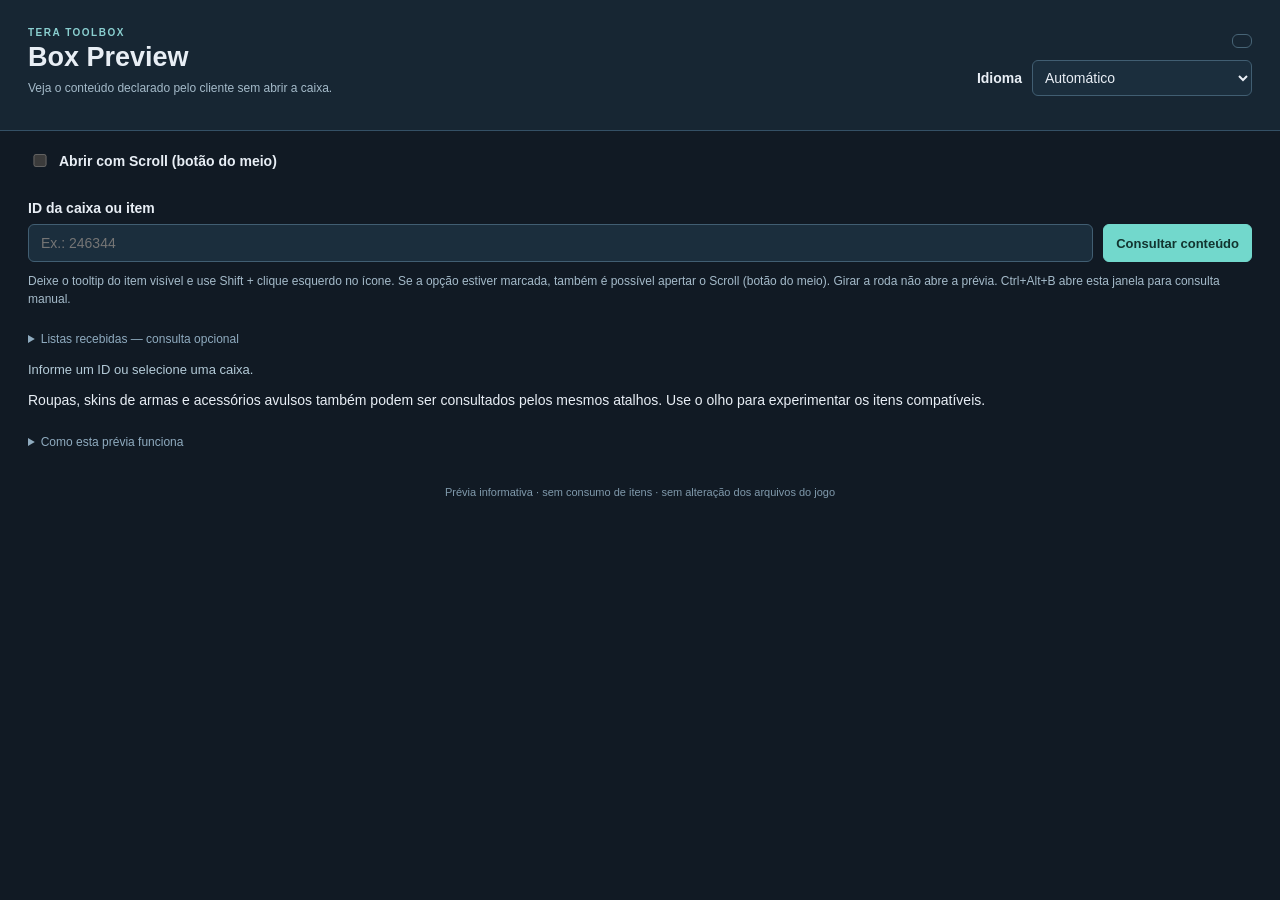
<file: ui/index.html>
<!doctype html>
<html lang="pt-BR"><head><meta charset="utf-8"><meta name="viewport" content="width=device-width,initial-scale=1"><meta http-equiv="Content-Security-Policy" content="default-src 'none'; script-src 'self'; style-src 'self'; img-src data: https://tera-asura.com/static/images/tera-icons/;"><title>Box Preview</title><link rel="stylesheet" href="style.css"></head><body>
<header><div><span class="eyebrow">TERA TOOLBOX</span><h1>Box Preview</h1><p>Veja o conteúdo declarado pelo cliente sem abrir a caixa.</p></div><div class="header-options"><span id="version"></span><div class="language-choice"><label for="language">Idioma</label><select id="language" aria-label="Idioma"><option id="language-auto" value="auto">Automático</option><option value="pt">Português</option><option value="en">English</option><option value="es">Español (Latinoamérica)</option></select></div><p id="language-status" role="status" hidden></p></div></header>
<main><div class="input-options"><label><input id="middle-mouse" type="checkbox" disabled>Abrir com Scroll (botão do meio)</label><p id="input-error" role="status" hidden></p></div><div class="connection"><span id="server"></span><span id="character"></span></div>
<form id="search"><label for="item-id">ID da caixa ou item</label><div class="search-row"><input id="item-id" type="number" min="1" max="2147483647" placeholder="Ex.: 246344" required><button id="show" type="submit">Consultar conteúdo</button></div></form>
<p class="hint">Deixe o tooltip do item visível e use Shift + clique esquerdo no ícone. Se a opção estiver marcada, também é possível apertar o Scroll (botão do meio). Girar a roda não abre a prévia. Ctrl+Alt+B abre esta janela para consulta manual.</p>
<p id="pointer-status" role="status"></p>
<p id="capture-status" role="status"></p>
<details><summary>Listas recebidas — consulta opcional</summary><section class="inventory"><div class="section-title"><h2>Caixas e conversões disponíveis</h2><button id="refresh" type="button">Atualizar lista</button></div><label for="source">Origem dos itens</label><select id="source"><option value="inventory">Inventário</option><option value="rewards">TERA Rewards</option><option value="shop">Outras lojas</option></select><p class="hint">Abra a loja no jogo para receber seus itens. Não precisa comprar a caixa ou tê-la no inventário.</p><label for="inventory">Escolha uma caixa</label><select id="inventory"><option value="">Entre no mundo para receber os itens</option></select></section></details>
<p id="status" role="status" aria-live="polite">Informe um ID ou selecione uma caixa.</p>
<section id="result" hidden><div class="box-title"><img id="box-icon" alt="Ícone da caixa" width="48" height="48" hidden><div><h2 id="box-name"></h2><p id="box-id"></p></div></div><p id="description"></p><p id="source-note" class="notice"></p><label class="filter"><input id="only-mine" type="checkbox">Mostrar somente variantes compatíveis com meu personagem</label><p id="count"></p><div id="items" class="items"></div></section>
<p>Roupas, skins de armas e acessórios avulsos também podem ser consultados pelos mesmos atalhos. Use o olho para experimentar os itens compatíveis.</p><details><summary>Como esta prévia funciona</summary><p>Shift + clique esquerdo ou Scroll (botão do meio) com o cursor sobre o item é lido por um leitor externo, com uma alternativa por Raw Input. O mod não envia cliques, compra, abertura ou uso de itens ao jogo. A janela de conteúdo abre com foco sobre o TERA. Quando o proxy já recebeu o ID na posição apontada, a busca dispensa captura de tela e OCR.</p><p>Quando não há ID recebido, uma imagem temporária da janela é lida pelo reconhecimento de texto do Windows e descartada, sem upload ou gravação em disco. O título é associado aos nomes e IDs do cliente conectado; nomes ilegíveis ou ambíguos geram um aviso.</p><p>As variantes vêm de ItemConversion / FixedItem no DataCenter. No Asura, caixas sem essa conversão também podem ser consultadas no catálogo público do servidor, com ID e nomes conferidos no cliente. A prévia informa essa fonte e omite quantidades e probabilidades não fornecidas. Outros conteúdos exclusivos do servidor podem estar indisponíveis; ausência de dados não significa caixa vazia.</p><p>Comandos opcionais: <code>/8 boxpreview</code>, <code>/8 boxpreview ID</code>, <code>/8 boxpreview refresh</code>, <code>/8 boxpreview status</code>.</p></details>
</main><footer>Prévia informativa · sem consumo de itens · sem alteração dos arquivos do jogo</footer><script src="i18n.js"></script><script src="try-on.js"></script><script src="panel.js"></script></body></html>
</file>
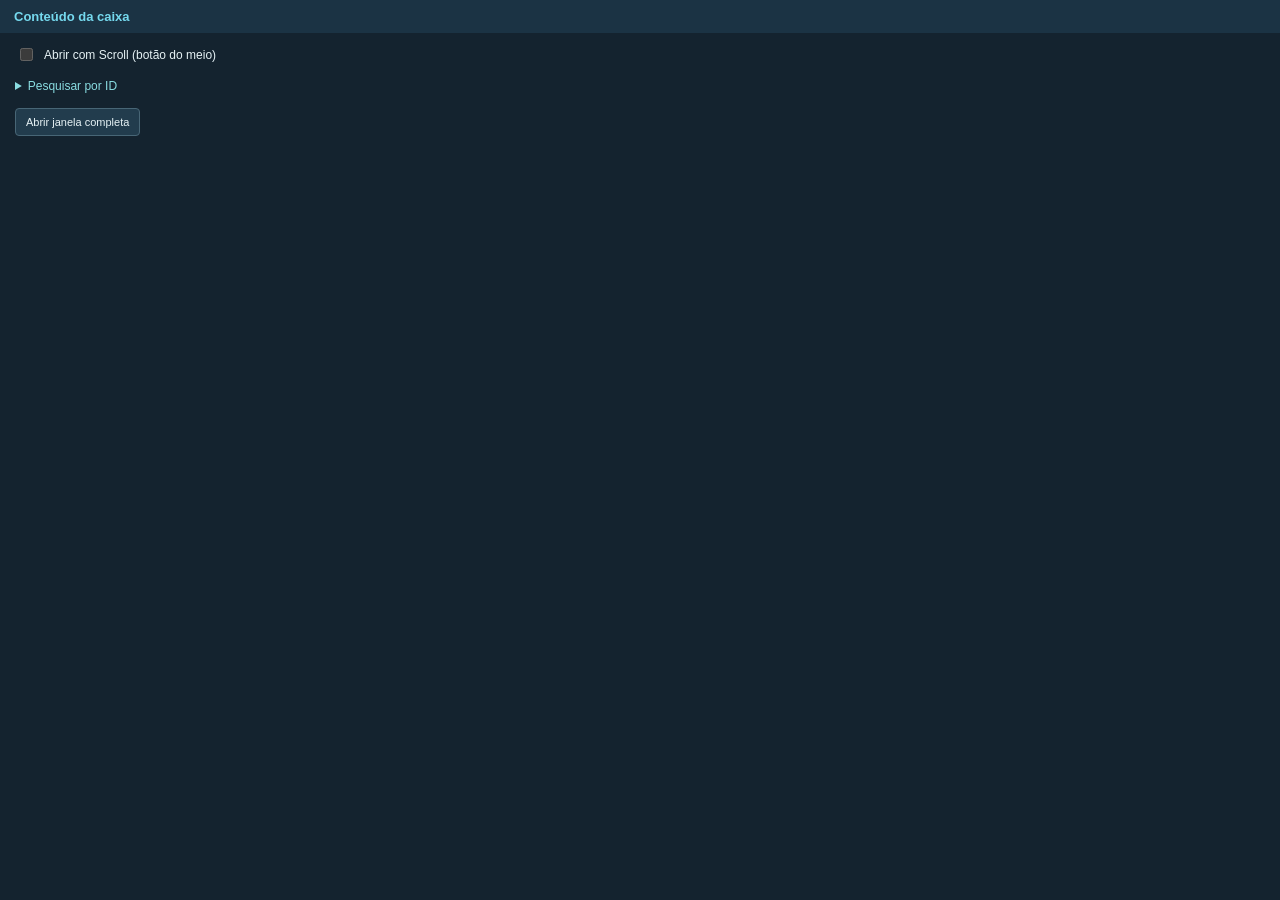
<file: ui/popup.html>
<!doctype html><html lang="pt-BR"><head><meta charset="utf-8"><meta http-equiv="Content-Security-Policy" content="default-src 'none'; script-src 'self'; style-src 'self'; img-src data: https://tera-asura.com/static/images/tera-icons/;"><title>Conteúdo da caixa</title><link rel="stylesheet" href="popup.css"></head><body>
<header><strong><span id="heading">Conteúdo da caixa</span> <small id="version"></small></strong></header>
<main><div class="input-options"><label><input id="middle-mouse" type="checkbox" disabled>Abrir com Scroll (botão do meio)</label><p id="input-error" role="status" hidden></p></div><p id="status" role="status"></p><section id="result" hidden><h1 id="name"></h1><p id="id"></p><label><input id="all" type="checkbox">Mostrar todas as variantes</label><p id="count"></p><div id="items"></div><p id="note"></p></section>
<details><summary>Pesquisar por ID</summary><form id="search"><input id="input" type="number" min="1" max="2147483647" required aria-label="ID do item"><button>Consultar</button></form></details><button id="full">Abrir janela completa</button></main><script src="i18n.js"></script><script src="try-on.js"></script><script src="popup.js"></script></body></html>
</file>
<file: ui/style.css>
:root{color-scheme:dark;font-family:"Segoe UI",sans-serif;background:#111a24;color:#e8eef5;font-size:14px}*{box-sizing:border-box}body{margin:0}header{padding:23px 28px;display:flex;justify-content:space-between;align-items:center;background:#172633;border-bottom:1px solid #345065}h1{margin:3px 0 6px;font-size:27px}h2{font-size:17px;margin:0 0 6px}h3{margin:0 0 6px;font-size:14px}p{line-height:1.5;margin:4px 0 10px}.eyebrow{font-size:10px;font-weight:700;letter-spacing:1.5px;color:#8acfd0}header p,.hint{font-size:12px;color:#a5bbca}#version{border:1px solid #476476;padding:6px 9px;border-radius:6px;font-size:12px}main{padding:20px 28px}.connection{display:flex;justify-content:space-between;gap:12px;color:#89d9d3;font-size:12px;margin-bottom:18px}label{display:block;margin-bottom:8px;font-weight:600}button,input,select{font:inherit;color:inherit;background:#1b2e3d;border:1px solid #415e72;border-radius:6px;padding:10px 12px}button{font-size:13px;font-weight:600;cursor:pointer}button:hover{background:#2b465c}button:disabled,select:disabled{opacity:.5;cursor:default}input,select{width:100%}button:focus-visible,input:focus-visible,select:focus-visible{outline:2px solid #78dcd3;outline-offset:2px}.search-row{display:flex;gap:10px}.search-row input{flex:1}.search-row button{white-space:nowrap;background:#72d8cc;color:#123530;border-color:#72d8cc}.hint{margin-top:10px}.section-title{display:flex;justify-content:space-between;align-items:center;margin-bottom:10px}.inventory{margin:20px 0;padding:16px;background:#14212e;border-radius:8px;border:1px solid #304859}.inventory button{font-size:12px;padding:7px 10px}#status{font-size:13px;color:#b4cbd8;white-space:pre-wrap}.error{color:#ffc5c0!important}.box-title{display:flex;align-items:center;gap:13px;margin-top:20px}.box-title img,.item img{border-radius:6px;flex-shrink:0}#box-id{font-size:12px;color:#91aec2}.notice{padding:11px 13px;border-left:3px solid #6eb3b0;background:#1b303a;font-size:12px}.filter{display:flex;align-items:center;gap:8px;font-size:12px;font-weight:400;margin-top:16px}.filter input{width:16px;height:16px}#count{font-size:12px;color:#92b4c9}.items{display:grid;grid-template-columns:1fr 1fr;gap:10px}.item{display:flex;gap:12px;align-items:flex-start;padding:14px;border:1px solid #30485b;background:#162534;border-radius:8px;overflow-wrap:anywhere}.item.compatible{border-color:#57bab0;background:#173633}.item p{font-size:11px;color:#aec5d5}.item-description{white-space:pre-line;color:#8eabba!important}.missing-icon{font-size:10px;color:#7fa3b7}details{margin-top:24px;font-size:12px;color:#8fabbf}summary{cursor:pointer;margin-bottom:10px}code{color:#9ce1d9}footer{font-size:11px;color:#809aac;text-align:center;padding:7px 20px 19px}[hidden]{display:none!important}@media(max-width:750px){.items{grid-template-columns:1fr}header,main{padding:20px}.connection{flex-wrap:wrap}}

.header-options{display:flex;flex-direction:column;align-items:flex-end;gap:12px}.language-choice{display:flex;align-items:center;gap:10px}.language-choice label{margin:0}.language-choice select{width:220px;max-width:100%;padding:8px}.header-options #version{align-self:flex-end}

#language-status{font-size:12px;color:#ffc5c0;overflow-wrap:anywhere}

article>div{min-width:0;flex:1}.try-on{flex-shrink:0;align-self:center;padding:7px;line-height:0;color:#8be4e4}.try-on svg{width:22px;height:22px;fill:none;stroke:currentColor;stroke-width:1.7}.try-on:focus-visible{outline:2px solid #78dcd3;outline-offset:2px}.try-on:disabled{opacity:.5;cursor:default}

.input-options label{display:flex;align-items:center;gap:8px;margin:0 0 12px}.input-options input{width:16px}.input-options p{color:#e7c9a6}
</file>
<file: ui/popup.css>
:root{color-scheme:dark;background:#14232f;color:#e6f2f5;font:13px 'Segoe UI',sans-serif}*{box-sizing:border-box}body{margin:0;border:0;min-height:530px}header{display:flex;align-items:center;justify-content:space-between;padding:9px 14px;color:#75d9ee;background:#1b3344}button,input{font:inherit;color:inherit;background:#223c4d;border:1px solid #486676;border-radius:4px;padding:7px 10px}button{cursor:pointer}main{padding:12px 15px}h1{font-size:16px;color:#77d8eb;margin:0 0 5px}p{font-size:11px;line-height:1.5;color:#a8c8d7}#status{white-space:pre-wrap;color:#e7c9a6}#id,#count{font-size:11px}label{display:flex;align-items:center;gap:7px;margin:13px 0}article{display:flex;align-items:center;gap:10px;background:#1b3340;border:1px solid #315265;border-radius:5px;padding:9px;margin-bottom:7px}article img{flex-shrink:0}article p{margin:4px 0 0}#note{padding-top:6px;border-top:1px solid #355363}details{margin:15px 0;font-size:12px}summary{cursor:pointer;color:#89dce1}form{display:flex;gap:8px;margin-top:9px}input{min-width:0;width:100%}[hidden]{display:none!important}#all{width:15px}#full{font-size:11px}



article>div{min-width:0;flex:1}.try-on{flex-shrink:0;align-self:center;padding:7px;line-height:0;color:#8be4e4}.try-on svg{width:22px;height:22px;fill:none;stroke:currentColor;stroke-width:1.7}.try-on:focus-visible{outline:2px solid #78dcd3;outline-offset:2px}.try-on:disabled{opacity:.5;cursor:default}

.input-options label{margin:0 0 10px;font-size:12px}.input-options input{width:15px;flex-shrink:0}.input-options p{color:#e7c9a6}
</file>
